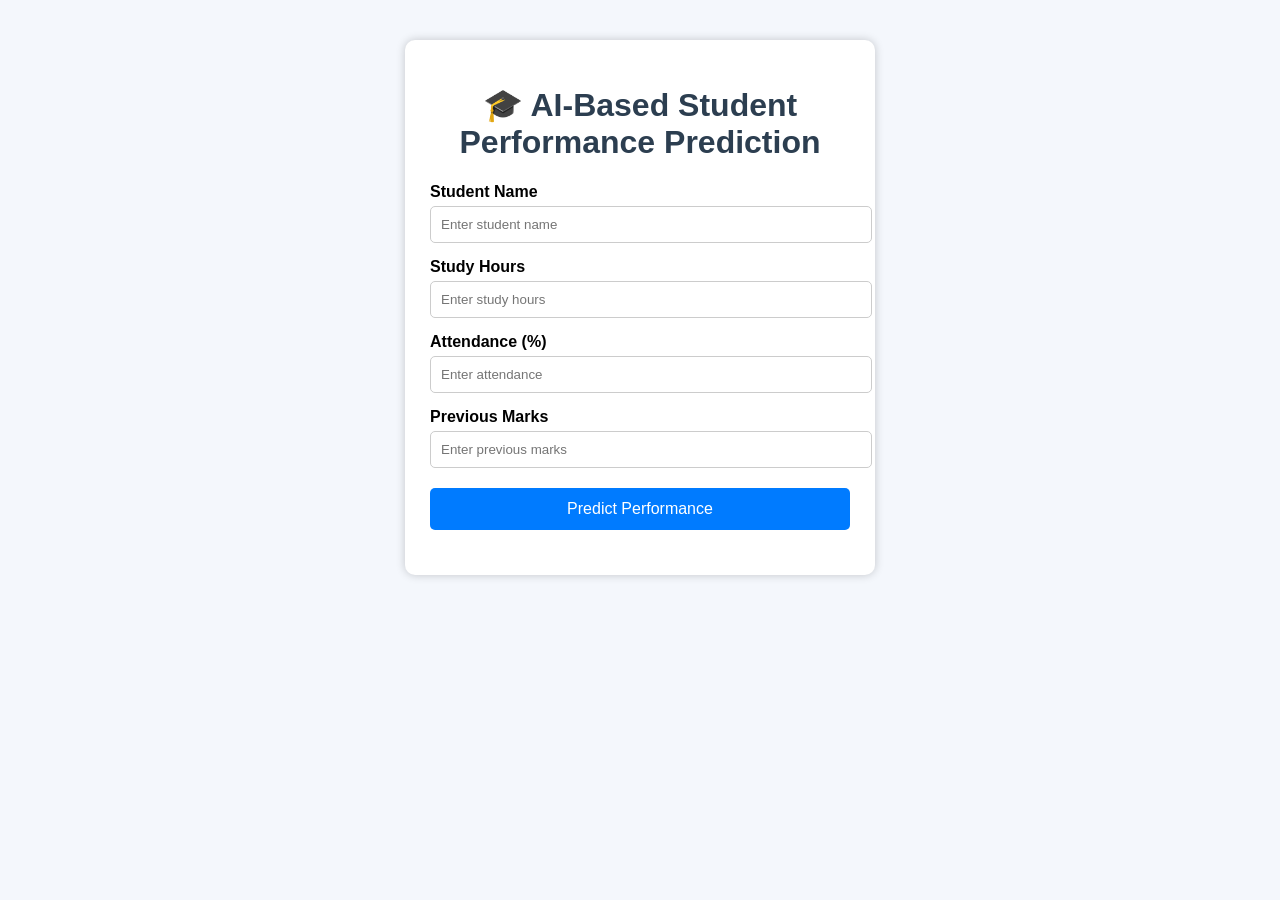
<file: frontend/index.html>
<!DOCTYPE html>
<html lang="en">
<head>
    <meta charset="UTF-8">
    <meta name="viewport" content="width=device-width, initial-scale=1.0">
    <title>AI-Based Student Performance Prediction</title>
    <link rel="stylesheet" href="style.css">
</head>
<body>

<div class="container">
    <h1>🎓 AI-Based Student Performance Prediction</h1>

    <form id="predictionForm">

        <label>Student Name</label>
        <input type="text" id="name" placeholder="Enter student name">

        <label>Study Hours</label>
        <input type="number" id="study_hours" placeholder="Enter study hours">

        <label>Attendance (%)</label>
        <input type="number" id="attendance" placeholder="Enter attendance">

        <label>Previous Marks</label>
        <input type="number" id="previous_marks" placeholder="Enter previous marks">

        <button type="submit">Predict Performance</button>

    </form>

    <div id="result"></div>

</div>

<script src="script.js"></script>

</body>
</html>
</file>
<file: frontend/style.css>
body{
    margin:0;
    padding:0;
    background:#f4f7fc;
    font-family:Arial, Helvetica, sans-serif;
}

.container{
    width:420px;
    margin:40px auto;
    background:white;
    padding:25px;
    border-radius:10px;
    box-shadow:0 0 10px rgba(0,0,0,0.2);
}

h1{
    text-align:center;
    color:#2c3e50;
}

label{
    font-weight:bold;
    display:block;
    margin-top:15px;
}

input{
    width:100%;
    padding:10px;
    margin-top:5px;
    border:1px solid #ccc;
    border-radius:5px;
}

button{
    width:100%;
    padding:12px;
    margin-top:20px;
    background:#007BFF;
    color:white;
    border:none;
    border-radius:5px;
    font-size:16px;
    cursor:pointer;
}

button:hover{
    background:#0056b3;
}

#result{
    margin-top:20px;
    text-align:center;
    font-size:18px;
    font-weight:bold;
}
</file>
